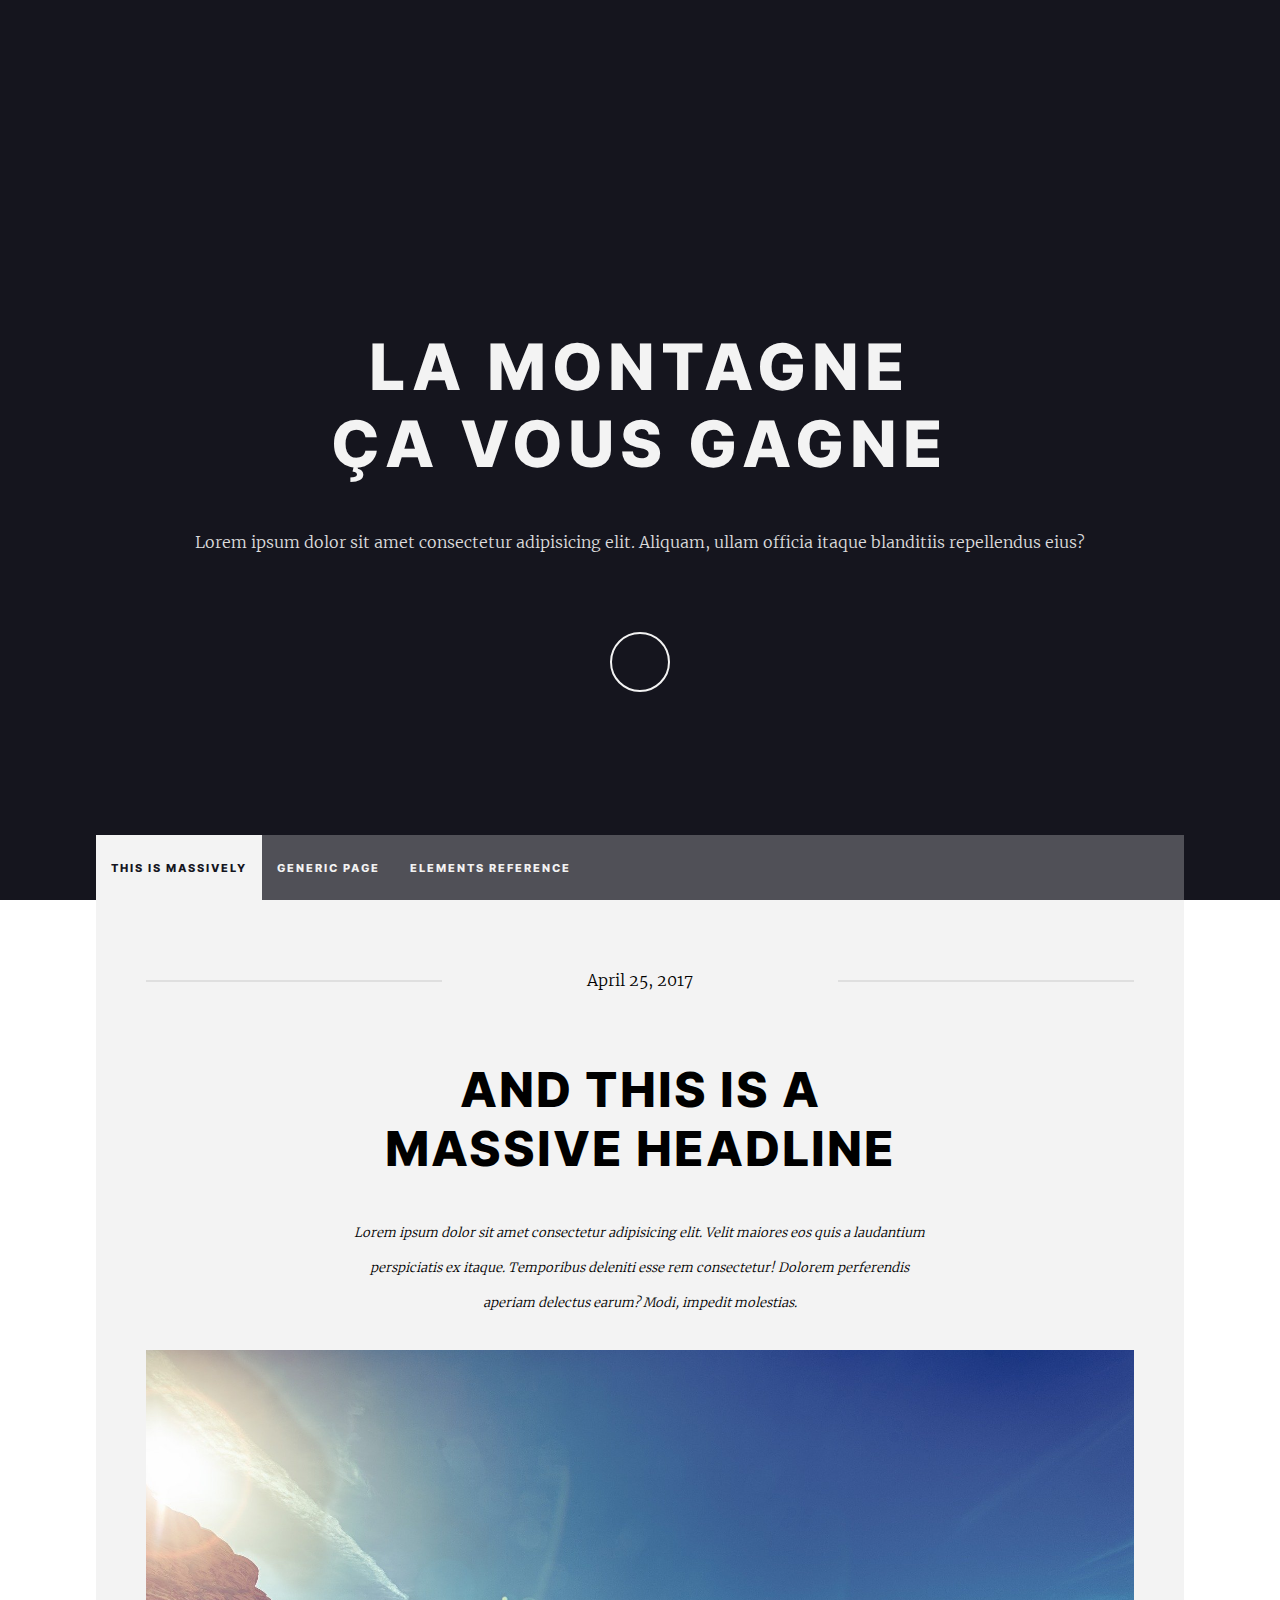
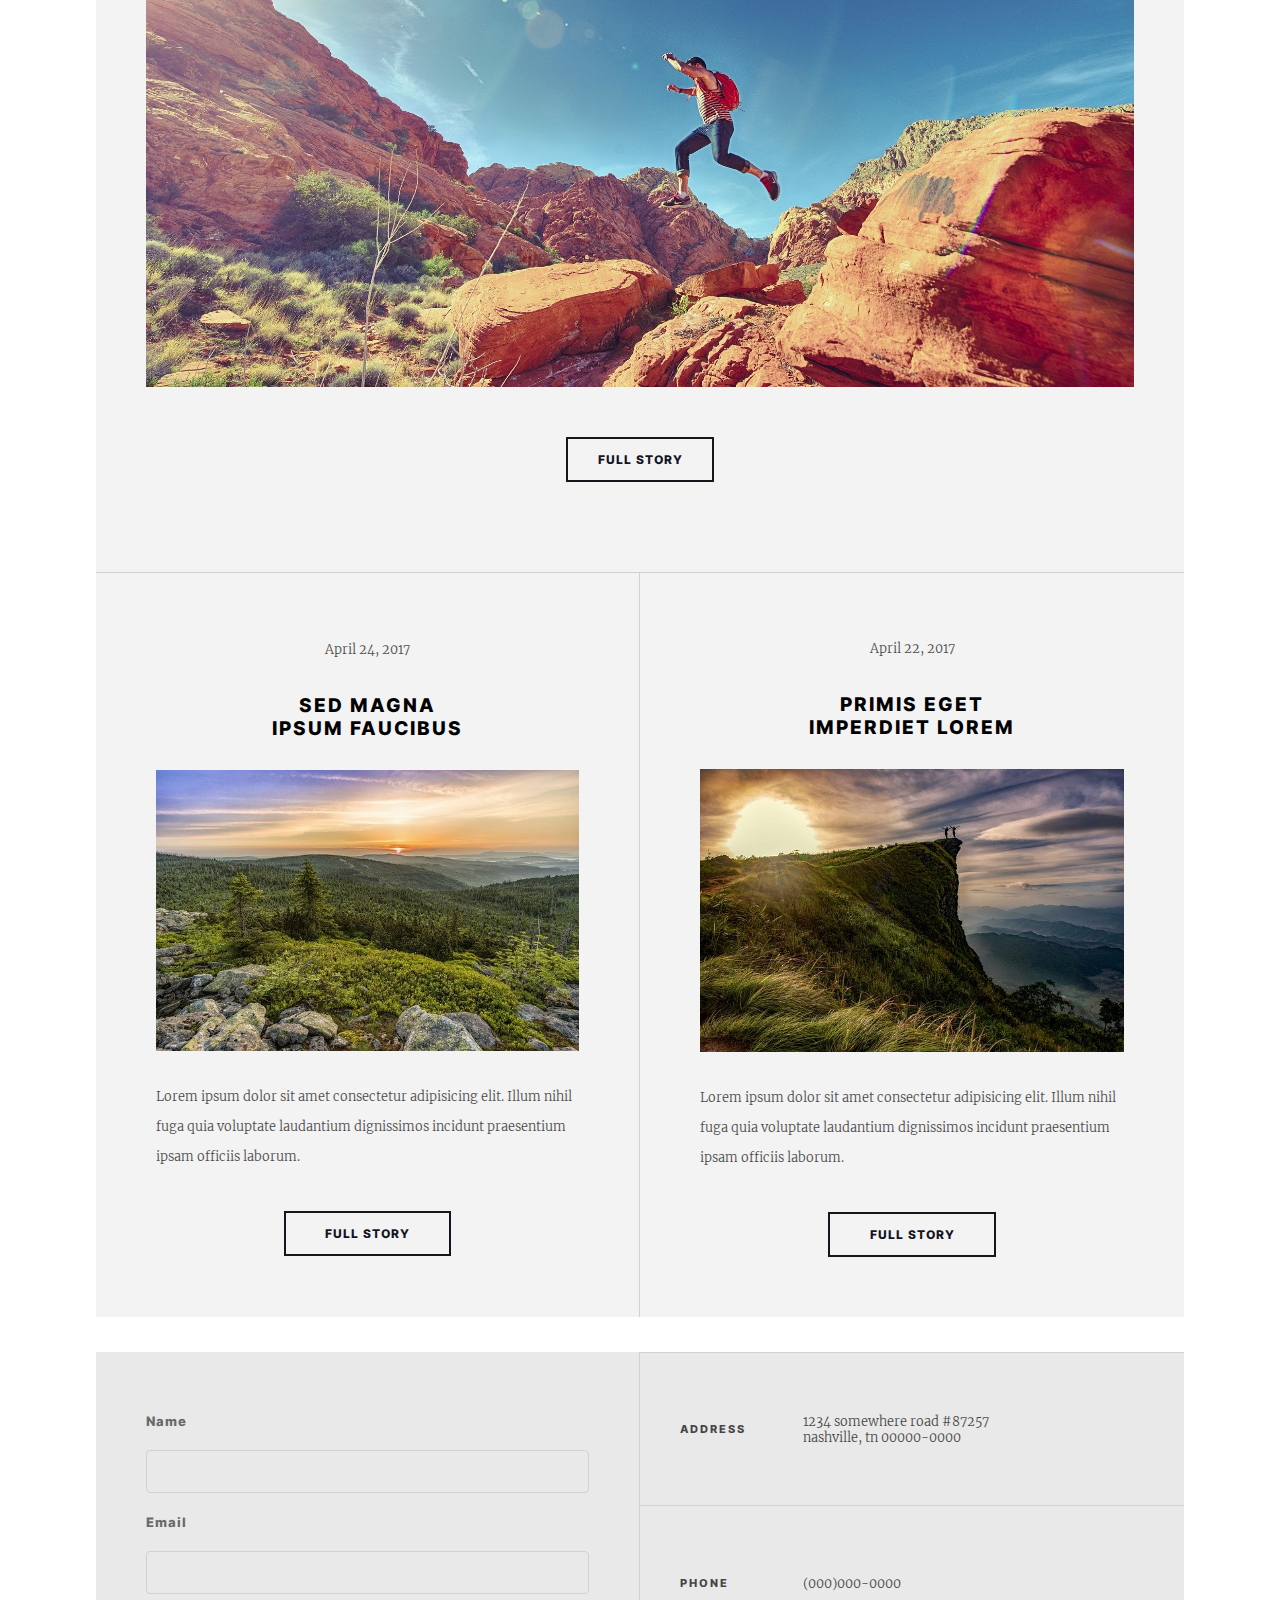
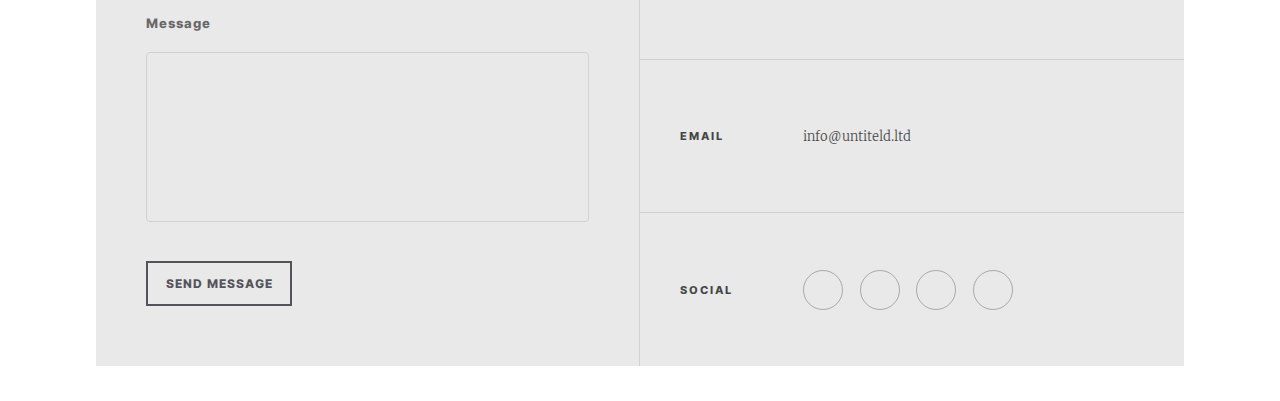
<file: index.html>
<!DOCTYPE html>
<html lang="en">
  <head>
    <meta charset="UTF-8" />
    <meta name="viewport" content="width=device-width, initial-scale=1.0" />
    <title>Integration La Montagne</title>
    <link rel="shortcut icon" href="./" />
    <link rel="stylesheet" href="./assets/styles/index.css" />
    <link
      rel="stylesheet"
      href="https://cdnjs.cloudflare.com/ajax/libs/font-awesome/6.5.2/css/all.min.css"
      integrity="sha512-SnH5WK+bZxgPHs44uWIX+LLJAJ9/2PkPKZ5QiAj6Ta86w+fsb2TkcmfRyVX3pBnMFcV7oQPJkl9QevSCWr3W6A=="
      crossorigin="anonymous"
      referrerpolicy="no-referrer"
    />
  </head> 
  <body>
    <header>
      <div class="header_img">
        <h1> la montagne <br> ça vous gagne </h1>
        <p>
        Lorem ipsum dolor sit amet consectetur adipisicing elit. Aliquam, ullam
        officia itaque blanditiis repellendus eius?
        </p>
        <span><a href="#main"><i class="fa-solid fa-arrow-down"></i></a></span>
      </div>
      </div>
      <nav>
      <ul ul class="ul_left">
        <li>this is massively</li>
        <li>generic page</li>
        <li>elements reference</li>
      </ul>
      <ul class="ul_right">
        <li><i class="fa-brands fa-twitter"></i></li>
        <li><i class="fa-brands fa-facebook-f"></i></li>
        <li><i class="fa-brands fa-instagram"></i></li>
        <li><i class="fa-brands fa-github"></i></li>
      </ul>
    </nav>
    </header>
    <main id="main">
      <section class="cont_1">
        <span>april 25, 2017</span>
        <h2>and this is a <br> massive headline</h2>
        <p>
          Lorem ipsum dolor sit amet consectetur adipisicing elit. Velit maiores eos quis a laudantium perspiciatis ex itaque. Temporibus deleniti esse rem consectetur! Dolorem perferendis aperiam delectus earum? Modi, impedit molestias.
        </p>
        <img src="./assets/img/pic01.jpg" alt="">
        <button class="button">full story</button>
      </section>
      <section class="cont_2">
        <div class="block_1">
          <p>April 24, 2017</p>
          <h3>sed magna <br> ipsum faucibus</h3>
          <img src="./assets/img/pic02.jpg" alt="">
          <p>Lorem ipsum dolor sit amet consectetur adipisicing elit. Illum nihil fuga quia voluptate laudantium dignissimos incidunt praesentium ipsam officiis laborum.</p>
          <button class="button">full story</button>
        </div>
        <div class="block_2">
          <p>April 22, 2017</p>
          <h3>primis eget <br> imperdiet lorem</h3>   
          <img src="./assets/img/pic03.jpg" alt="">
          <p>Lorem ipsum dolor sit amet consectetur adipisicing elit. Illum nihil fuga quia voluptate laudantium dignissimos incidunt praesentium ipsam officiis laborum.</p>
          <button class="button">full story</button>
        </div>
      </section>
    </main>
    <footer>
      <div class="infos-form">
        <form action="/action.php" method="post">
          <div class="form-grid">
            <div>
              <label for="name">Name</label
              ><input id="name" type="text" placeholder="" />
            </div>
            <div>
              <label for="name">Email</label
              ><input id="name" type="text" placeholder="" />
            </div>
            <div class="textarea">
              <label for="message">Message</label>
            <textarea id="message"></textarea>
            </div>
          </div>
          <input type="submit" class="button" value="Send Message" />
        </form>
      </div>
      <div class="infos-contact">
        <div>
          <h3>address</h3>
          <p>1234 somewhere road #87257 <br> nashville, tn 00000-0000</p>
        </div> 
        <div>
         <h3>phone</h3>
         <p>(000)000-0000</p>
        </div>
        <div>
         <h3>Email</h3>
          <p>info@untiteld.ltd</p>
        </div>
        <div>
          <h3>social</h3>
          <ul>
            <li><a href=""><i class="fa-brands fa-twitter"></i></a></li>
            <li><a href=""><i class="fa-brands fa-facebook-f"></i></a></li>
            <li><a href=""><i class="fa-brands fa-instagram"></i></a></li>
            <li><a href=""><i class="fa-brands fa-github"></i></a></li>
          </ul>
        </div>
      </div>
    </footer>
    <div class="mousemove_1"></div>
    <div class="mousemove_2"></div>
    <div class="mousemove_3"></div>
  </body>
</html>
</file>
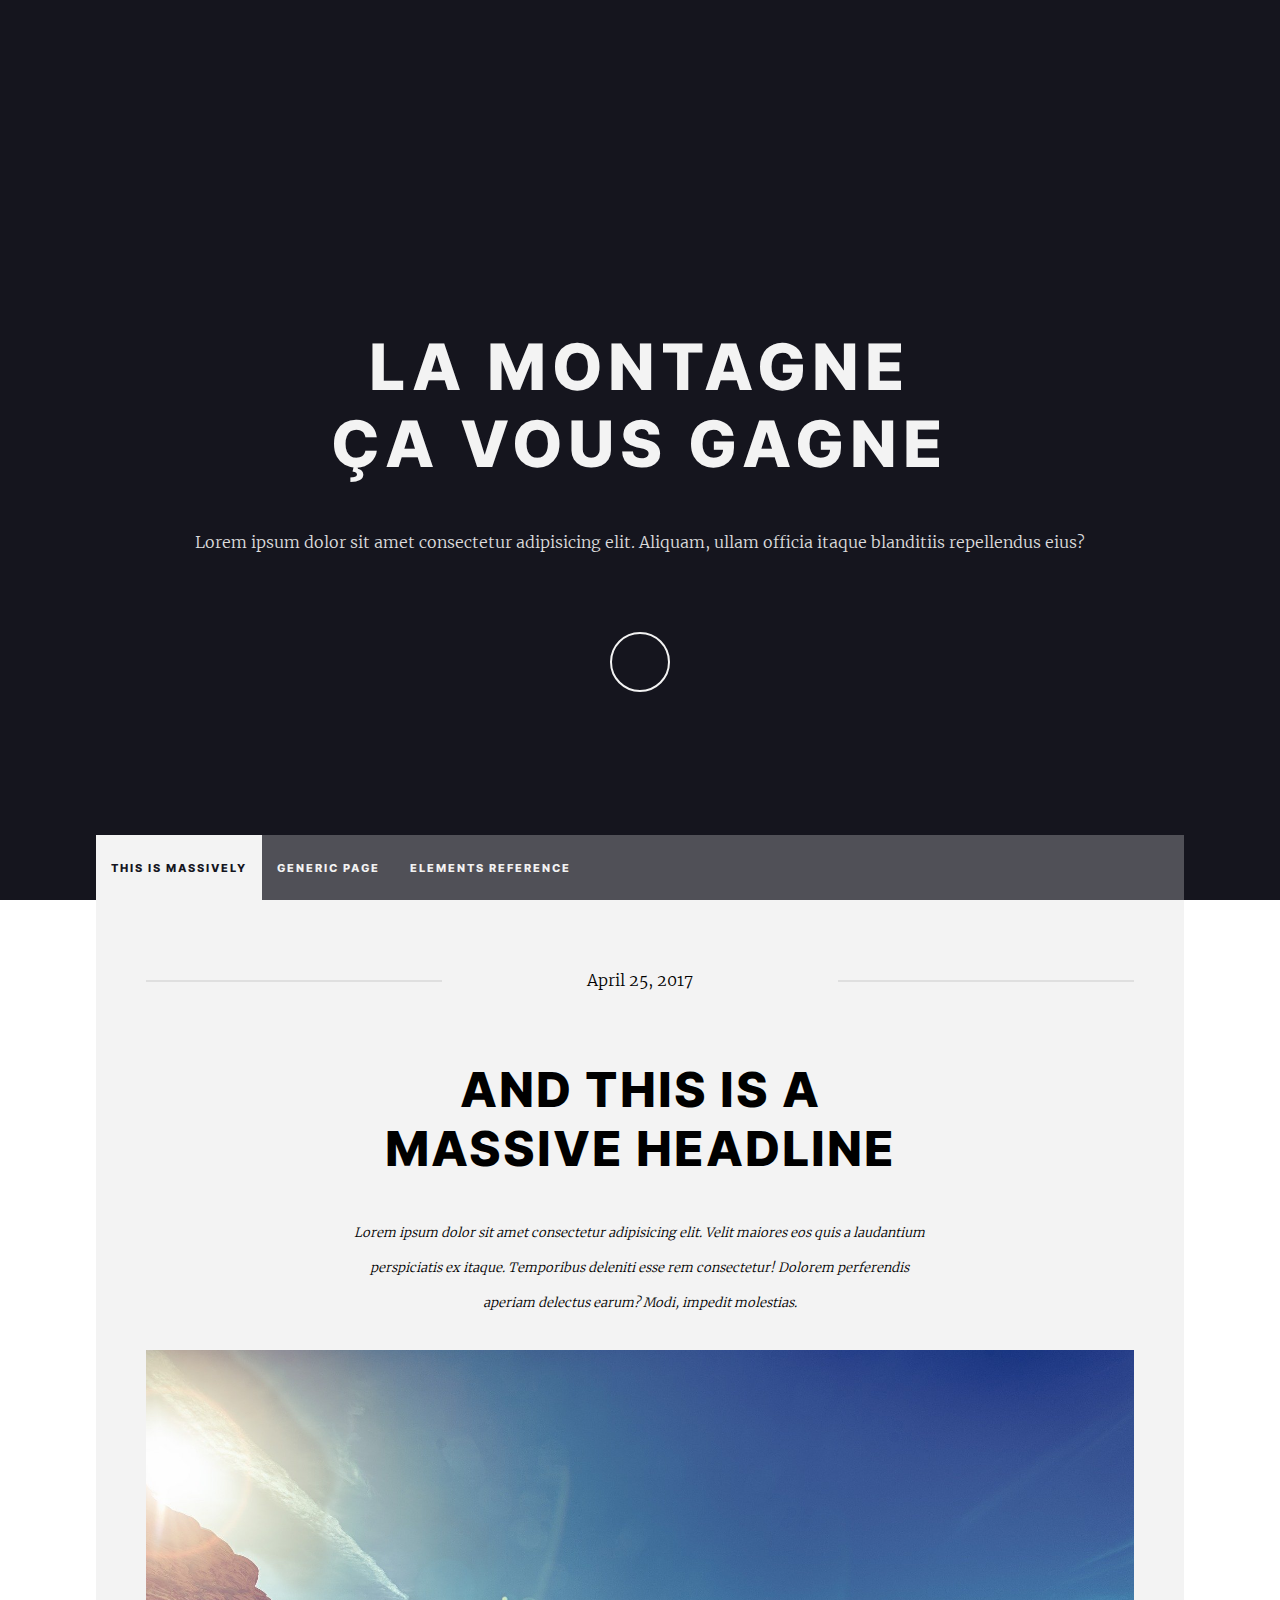
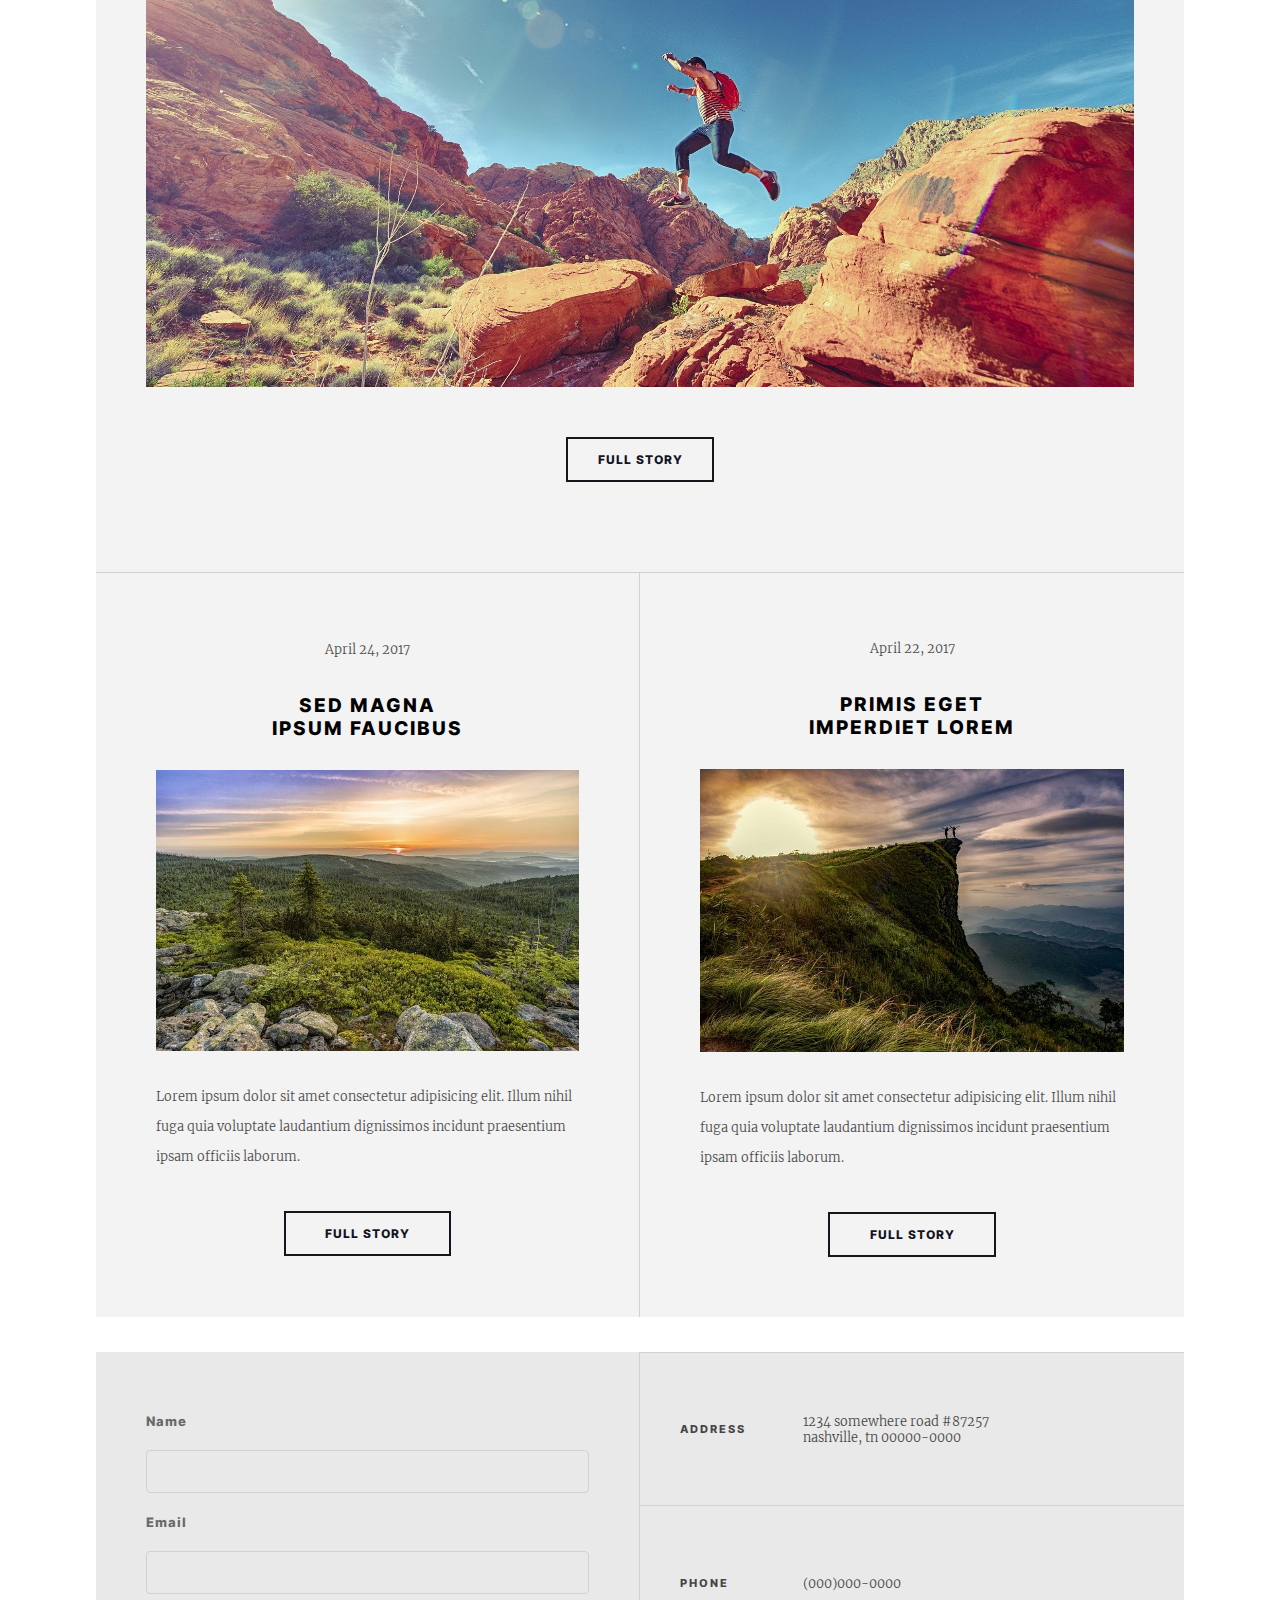
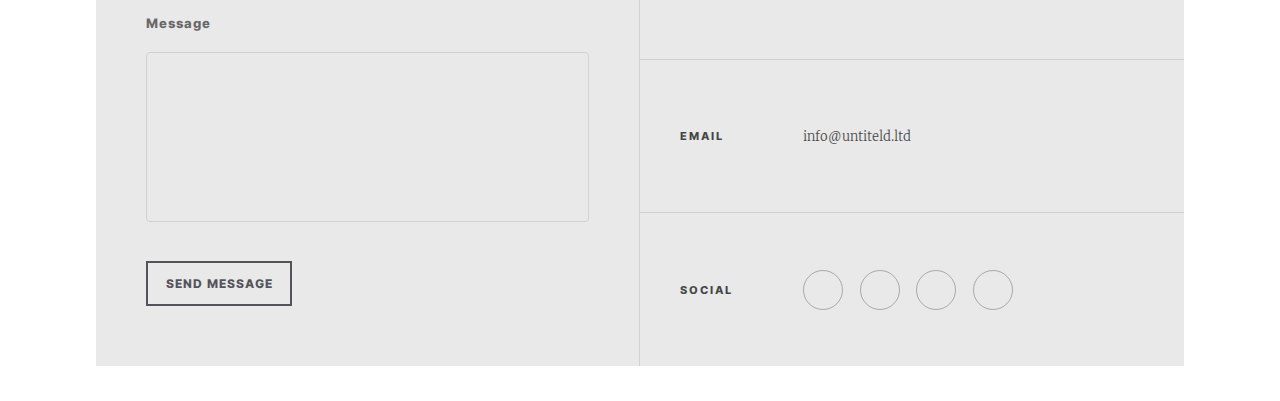
<file: La montagne/index.html>
<!DOCTYPE html>
<html lang="en">
  <head>
    <meta charset="UTF-8" />
    <meta name="viewport" content="width=device-width, initial-scale=1.0" />
    <title>Integration La Montagne</title>
    <link rel="shortcut icon" href="./" />
    <link rel="stylesheet" href="./assets/styles/index.css" />
    <link
      rel="stylesheet"
      href="https://cdnjs.cloudflare.com/ajax/libs/font-awesome/6.5.2/css/all.min.css"
      integrity="sha512-SnH5WK+bZxgPHs44uWIX+LLJAJ9/2PkPKZ5QiAj6Ta86w+fsb2TkcmfRyVX3pBnMFcV7oQPJkl9QevSCWr3W6A=="
      crossorigin="anonymous"
      referrerpolicy="no-referrer"
    />
  </head>
  <body>
    <header>
      <div class="header_img">
        <h1> la montagne <br> ça vous gagne </h1>
        <p>
        Lorem ipsum dolor sit amet consectetur adipisicing elit. Aliquam, ullam
        officia itaque blanditiis repellendus eius?
        </p>
        <span><a href="#main"><i class="fa-solid fa-arrow-down"></i></a></span>
      </div>
      </div>
      <nav>
      <ul ul class="ul_left">
        <li>this is massively</li>
        <li>generic page</li>
        <li>elements reference</li>
      </ul>
      <ul class="ul_right">
        <li><i class="fa-brands fa-twitter"></i></li>
        <li><i class="fa-brands fa-facebook-f"></i></li>
        <li><i class="fa-brands fa-instagram"></i></li>
        <li><i class="fa-brands fa-github"></i></li>
      </ul>
    </nav>
    </header>
    <main id="main">
      <section class="cont_1">
        <span>april 25, 2017</span>
        <h2>and this is a <br> massive headline</h2>
        <p>
          Lorem ipsum dolor sit amet consectetur adipisicing elit. Velit maiores eos quis a laudantium perspiciatis ex itaque. Temporibus deleniti esse rem consectetur! Dolorem perferendis aperiam delectus earum? Modi, impedit molestias.
        </p>
        <img src="./assets/img/pic01.jpg" alt="">
        <button class="button">full story</button>
      </section>
      <section class="cont_2">
        <div class="block_1">
          <p>April 24, 2017</p>
          <h3>sed magna <br> ipsum faucibus</h3>
          <img src="./assets/img/pic02.jpg" alt="">
          <p>Lorem ipsum dolor sit amet consectetur adipisicing elit. Illum nihil fuga quia voluptate laudantium dignissimos incidunt praesentium ipsam officiis laborum.</p>
          <button class="button">full story</button>
        </div>
        <div class="block_2">
          <p>April 22, 2017</p>
          <h3>primis eget <br> imperdiet lorem</h3>   
          <img src="./assets/img/pic03.jpg" alt="">
          <p>Lorem ipsum dolor sit amet consectetur adipisicing elit. Illum nihil fuga quia voluptate laudantium dignissimos incidunt praesentium ipsam officiis laborum.</p>
          <button class="button">full story</button>
        </div>
      </section>
    </main>
    <footer>
      <div class="infos-form">
        <form action="/action.php" method="post">
          <div class="form-grid">
            <div>
              <label for="name">Name</label
              ><input id="name" type="text" placeholder="" />
            </div>
            <div>
              <label for="name">Email</label
              ><input id="name" type="text" placeholder="" />
            </div>
            <div class="textarea">
              <label for="message">Message</label>
            <textarea id="message"></textarea>
            </div>
          </div>
          <input type="submit" class="button" value="Send Message" />
        </form>
      </div>
      <div class="infos-contact">
        <div>
          <h3>address</h3>
          <p>1234 somewhere road #87257 <br> nashville, tn 00000-0000</p>
        </div>
        <div>
         <h3>phone</h3>
         <p>(000)000-0000</p>
        </div>
        <div>
         <h3>Email</h3>
          <p>info@untiteld.ltd</p>
        </div>
        <div>
          <h3>social</h3>
          <ul>
            <li><a href=""><i class="fa-brands fa-twitter"></i></a></li>
            <li><a href=""><i class="fa-brands fa-facebook-f"></i></a></li>
            <li><a href=""><i class="fa-brands fa-instagram"></i></a></li>
            <li><a href=""><i class="fa-brands fa-github"></i></a></li>
          </ul>
        </div>
      </div>
    </footer>
  </body>
</html>
</file>
<file: assets/styles/index.css>
@font-face {
  font-family: "inter";
  src: url(../font/Inter-ExtraBold.ttf);
}
@font-face {
  font-family: "merrywheather";
  src: url(../font/Merriweather-Light.ttf);
}
* {
  list-style: none;
  margin: 0;
  padding: 0;
  text-decoration: none;
  -webkit-box-sizing: border-box;
          box-sizing: border-box;
}

body {
  background: url(../img/bg.jpg) fixed center/cover;
  font-family: merri, serif;
  max-width: 1300px;
  margin: 0 auto;
}
body::before {
  content: "";
  height: 100%;
  width: 100%;
  position: absolute;
  top: 0;
  left: 0;
  background: #15151e;
  -webkit-animation: animBefore 1.5s ease forwards;
          animation: animBefore 1.5s ease forwards;
  -webkit-animation-delay: 0.15s;
          animation-delay: 0.15s;
}
@-webkit-keyframes animBefore {
  to {
    opacity: 0;
  }
}
@keyframes animBefore {
  to {
    opacity: 0;
  }
}
body .button {
  background: none;
  font-family: "inter";
  color: #15151e;
  border: 2px solid #15151e;
  text-transform: uppercase;
  font-weight: bold;
  letter-spacing: 1px;
  font-size: 0.75rem;
  height: 45px;
  width: 15%;
  cursor: pointer;
  -webkit-transition: 0.3s ease-in-out;
  transition: 0.3s ease-in-out;
}
body .button:hover {
  -webkit-transform: scale(1.1);
          transform: scale(1.1);
}
@media screen and (max-width: 600px) {
  body .button {
    width: 30%;
  }
}

html {
  scroll-behavior: smooth;
}

header {
  min-height: 100vh;
  position: relative;
  font-family: "inter", Tahoma, Geneva, Verdana, sans-serif;
}
header .header_img {
  display: -webkit-box;
  display: -ms-flexbox;
  display: flex;
  -webkit-box-align: center;
      -ms-flex-align: center;
          align-items: center;
  -webkit-box-pack: center;
      -ms-flex-pack: center;
          justify-content: center;
  -webkit-box-orient: vertical;
  -webkit-box-direction: normal;
      -ms-flex-direction: column;
          flex-direction: column;
  min-height: 100vh;
  -webkit-transform: translateY(60px);
          transform: translateY(60px);
  -webkit-animation: headerAnim 2s forwards;
          animation: headerAnim 2s forwards;
}
@-webkit-keyframes headerAnim {
  to {
    -webkit-transform: translateY(0);
            transform: translateY(0);
    opacity: 1;
  }
}
@keyframes headerAnim {
  to {
    -webkit-transform: translateY(0);
            transform: translateY(0);
    opacity: 1;
  }
}
header h1 {
  color: #f3f3f3;
  text-transform: uppercase;
  letter-spacing: 6px;
  font-size: 4rem;
  text-align: center;
}
@media screen and (max-width: 750px) {
  header h1 {
    font-size: 2.3rem;
  }
}
header p {
  color: #f3f3f3;
  font-family: "merrywheather", Tahoma, Geneva, Verdana, sans-serif;
  opacity: 0.9;
  margin: 50px auto 80px;
  text-align: center;
}
@media screen and (max-width: 950px) {
  header p {
    font-size: 0.8rem;
  }
}
header span {
  border: 2px solid #f3f3f3;
  border-radius: 50px;
  height: 60px;
  width: 60px;
  display: -webkit-box;
  display: -ms-flexbox;
  display: flex;
  -webkit-box-align: center;
      -ms-flex-align: center;
          align-items: center;
  -webkit-box-pack: center;
      -ms-flex-pack: center;
          justify-content: center;
  -webkit-box-orient: vertical;
  -webkit-box-direction: normal;
      -ms-flex-direction: column;
          flex-direction: column;
}
header span a {
  color: #f3f3f3;
}
header nav {
  color: #f3f3f3;
  background: rgba(255, 255, 255, 0.253);
  position: absolute;
  bottom: 0;
  left: 7.5%;
  width: 85%;
  height: 65px;
  display: -webkit-box;
  display: -ms-flexbox;
  display: flex;
  -webkit-box-pack: justify;
      -ms-flex-pack: justify;
          justify-content: space-between;
  text-align: center;
}
header nav ul {
  display: -webkit-box;
  display: -ms-flexbox;
  display: flex;
  -webkit-box-align: center;
      -ms-flex-align: center;
          align-items: center;
}
header nav .ul_left:hover li:not(:hover) {
  background: none;
  color: #f3f3f3;
}
header nav .ul_left li {
  text-transform: uppercase;
  letter-spacing: 2px;
  font-family: "inter";
  padding: 0 15px;
  font-size: 0.7rem;
  letter-spacing: 2px;
  height: 100%;
  display: -webkit-box;
  display: -ms-flexbox;
  display: flex;
  -webkit-box-align: center;
      -ms-flex-align: center;
          align-items: center;
  -webkit-transition: 0.5s ease-in-out;
  transition: 0.5s ease-in-out;
  cursor: pointer;
}
header nav .ul_left li:first-child {
  background: #f3f3f3;
  color: #15151e;
}
header nav .ul_left li:hover {
  background: #f3f3f3;
  color: #15151e;
}
header nav .ul_right {
  width: 30%;
  display: -webkit-box;
  display: -ms-flexbox;
  display: flex;
  -ms-flex-pack: distribute;
      justify-content: space-around;
}
@media screen and (max-width: 720px) {
  header nav .ul_right {
    display: none;
  }
}
header nav .ul_right li {
  cursor: pointer;
  -webkit-transition: 0.5s ease-in-out;
  transition: 0.5s ease-in-out;
  font-size: 1.2rem;
}
header nav .ul_right li:hover {
  -webkit-transform: scale(1.4);
          transform: scale(1.4);
}

main {
  background: #f3f3f3;
  min-height: 180vh;
  max-width: 85%;
  margin: 0 auto 30px;
}
main .cont_1 {
  display: -webkit-box;
  display: -ms-flexbox;
  display: flex;
  display: flex;
  -webkit-box-align: center;
      -ms-flex-align: center;
          align-items: center;
  -webkit-box-pack: center;
      -ms-flex-pack: center;
          justify-content: center;
  -webkit-box-orient: vertical;
  -webkit-box-direction: normal;
      -ms-flex-direction: column;
          flex-direction: column;
  font-family: "merrywheather";
  margin: 0 50px;
}
main .cont_1 span {
  display: block;
  width: 100%;
  padding: 70px 0;
  font-weight: 50;
  text-transform: capitalize;
  position: relative;
  text-align: center;
}
main .cont_1 span::before {
  content: "";
  height: 2px;
  width: 30%;
  background: rgba(0, 0, 0, 0.0823529412);
  position: absolute;
  top: 50%;
  left: 0%;
}
@media screen and (max-width: 850px) {
  main .cont_1 span::before {
    width: 20%;
  }
}
main .cont_1 span::after {
  content: "";
  height: 2px;
  width: 30%;
  background: rgba(0, 0, 0, 0.0823529412);
  position: absolute;
  top: 50%;
  right: 0%;
}
@media screen and (max-width: 850px) {
  main .cont_1 span::after {
    width: 20%;
  }
}
main .cont_1 h2 {
  text-transform: uppercase;
  letter-spacing: 2px;
  font-family: "inter";
  font-size: 3rem;
  text-align: center;
  margin-bottom: 7px;
}
@media screen and (max-width: 650px) {
  main .cont_1 h2 {
    font-size: 1.5rem;
  }
}
@media screen and (max-width: 450px) {
  main .cont_1 h2 {
    font-size: 1rem;
  }
}
main .cont_1 p {
  width: 60%;
  margin: 30px auto;
  line-height: 35px;
  font-style: italic;
  font-size: 0.8rem;
  text-align: center;
}
main .cont_1 img {
  width: 100%;
}
main .cont_1 .button {
  margin: 50px 0 90px;
}
@media screen and (max-width: 800px) {
  main .cont_1 .button {
    width: 30%;
  }
}
@media screen and (max-width: 600px) {
  main .cont_1 .button {
    width: 35%;
  }
}
main .cont_2 {
  display: grid;
  grid-template-columns: 1fr 1fr;
  border-top: 1px solid #d1d1d1;
}
@media screen and (max-width: 750px) {
  main .cont_2 {
    display: block;
  }
}
main .cont_2 .block_1 {
  display: -webkit-box;
  display: -ms-flexbox;
  display: flex;
  -webkit-box-align: center;
      -ms-flex-align: center;
          align-items: center;
  -webkit-box-pack: center;
      -ms-flex-pack: center;
          justify-content: center;
  -webkit-box-orient: vertical;
  -webkit-box-direction: normal;
      -ms-flex-direction: column;
          flex-direction: column;
  border-right: 1px solid #d1d1d1;
  padding: 60px;
}
main .cont_2 .block_2 {
  display: -webkit-box;
  display: -ms-flexbox;
  display: flex;
  -webkit-box-align: center;
      -ms-flex-align: center;
          align-items: center;
  -webkit-box-pack: center;
      -ms-flex-pack: center;
          justify-content: center;
  -webkit-box-orient: vertical;
  -webkit-box-direction: normal;
      -ms-flex-direction: column;
          flex-direction: column;
  padding: 60px;
}
main .cont_2 img {
  width: 100%;
  margin-bottom: 30px;
}
main .cont_2 .button {
  margin-top: 40px;
  width: 39.5%;
}
@media screen and (max-width: 950px) {
  main .cont_2 .button {
    width: 51%;
  }
}
@media screen and (max-width: 750px) {
  main .cont_2 .button {
    width: 38%;
  }
}
main .cont_2 h3 {
  padding: 30px;
  text-align: center;
  text-transform: uppercase;
  letter-spacing: 2px;
  font-family: "inter";
}
main .cont_2 p {
  font-size: 0.8rem;
  line-height: 30px;
  font-family: "merrywheather";
  opacity: 0.7;
}

footer {
  background: #e9e9e9;
  margin-bottom: 1000px;
  max-width: 85%;
  margin: 35px auto;
  display: grid;
  grid-template-columns: 1fr 1fr;
}
@media screen and (max-width: 750px) {
  footer {
    display: block;
  }
}
footer .infos-form {
  padding: 60px 50px;
  border-right: 1px solid #d1d1d1;
}
footer .infos-form label {
  font-weight: 100;
  font-family: "inter";
  font-size: 0.8rem;
  letter-spacing: 1px;
  margin: 20px 0px;
  opacity: 0.55;
}
footer .infos-form input[type=text],
footer .infos-form textarea {
  width: 100%;
  margin: 20px auto;
  resize: none;
  border: 1px solid #d1d1d1;
  background: none;
  border-radius: 4px;
  padding: 13px;
}
@media screen and (max-width: 430px) {
  footer .infos-form input[type=text],
  footer .infos-form textarea {
    margin: 15px auto;
  }
}
footer .infos-form #message {
  height: 170px;
}
footer .infos-form input[type=text]:focus,
footer .infos-form textarea:focus {
  border: 1px solid #d1d1d1;
}
footer .infos-form .button {
  margin-top: 15px;
  width: 33%;
  opacity: 0.7;
}
@media screen and (max-width: 1150px) {
  footer .infos-form .button {
    width: 45%;
  }
}
@media screen and (max-width: 850px) {
  footer .infos-form .button {
    width: 60%;
  }
}
@media screen and (max-width: 750px) {
  footer .infos-form .button {
    width: 40%;
  }
}
footer .infos-contact {
  display: grid;
  grid-template-rows: repeat(4, 1fr);
}
footer .infos-contact div {
  min-height: 10vh;
  display: grid;
  grid-template-columns: 30% 70%;
  -webkit-box-align: center;
      -ms-flex-align: center;
          align-items: center;
  border-top: 1px solid #d1d1d1;
}
@media screen and (max-width: 850px) {
  footer .infos-contact div {
    grid-template-columns: 45% 55%;
  }
}
footer .infos-contact div h3 {
  padding-left: 40px;
  text-transform: uppercase;
  letter-spacing: 2px;
  font-family: "inter";
  font-size: 0.7rem;
  opacity: 0.7;
}
footer .infos-contact div p {
  font-family: "merrywheather";
  font-size: 0.8rem;
  opacity: 0.7;
}
@media screen and (max-width: 500px) {
  footer .infos-contact div p {
    font-size: 0.6rem;
  }
}
footer .infos-contact div ul {
  display: -webkit-box;
  display: -ms-flexbox;
  display: flex;
  -webkit-box-pack: justify;
      -ms-flex-pack: justify;
          justify-content: space-between;
  width: 55%;
}
footer .infos-contact div ul li {
  border: 1px solid rgba(0, 0, 0, 0.274);
  border-radius: 50px;
  width: 40px;
  height: 40px;
  display: -webkit-box;
  display: -ms-flexbox;
  display: flex;
  -webkit-box-align: center;
      -ms-flex-align: center;
          align-items: center;
  -webkit-box-pack: center;
      -ms-flex-pack: center;
          justify-content: center;
}
@media screen and (max-width: 900px) {
  footer .infos-contact div ul li {
    font-size: 0.6rem;
    width: 25px;
    height: 25px;
  }
}
@media screen and (max-width: 430px) {
  footer .infos-contact div ul li {
    font-size: 0.5rem;
    width: 20px;
    height: 20px;
  }
}
footer .infos-contact div ul li:hover {
  -webkit-transition: 0.5s ease-in-out;
  transition: 0.5s ease-in-out;
  -webkit-transform: scale(1.2);
          transform: scale(1.2);
}
footer .infos-contact div ul li a {
  color: #15151e;
}/*# sourceMappingURL=index.css.map */
</file>
<file: La montagne/assets/styles/index.css>
@font-face {
  font-family: "inter";
  src: url(../font/Inter-ExtraBold.ttf);
}
@font-face {
  font-family: "merrywheather";
  src: url(../font/Merriweather-Light.ttf);
}
* {
  list-style: none;
  margin: 0;
  padding: 0;
  text-decoration: none;
  -webkit-box-sizing: border-box;
          box-sizing: border-box;
}

body {
  background: url(../img/bg.jpg) fixed center/cover;
  font-family: merri, serif;
  max-width: 1300px;
  margin: 0 auto;
}
body::before {
  content: "";
  height: 100%;
  width: 100%;
  position: absolute;
  top: 0;
  left: 0;
  background: #15151e;
  -webkit-animation: animBefore 1.5s ease forwards;
          animation: animBefore 1.5s ease forwards;
  -webkit-animation-delay: 0.15s;
          animation-delay: 0.15s;
}
@-webkit-keyframes animBefore {
  to {
    opacity: 0;
  }
}
@keyframes animBefore {
  to {
    opacity: 0;
  }
}
body .button {
  background: none;
  font-family: "inter";
  color: #15151e;
  border: 2px solid #15151e;
  text-transform: uppercase;
  font-weight: bold;
  letter-spacing: 1px;
  font-size: 0.75rem;
  height: 45px;
  width: 15%;
  cursor: pointer;
  -webkit-transition: 0.3s ease-in-out;
  transition: 0.3s ease-in-out;
}
body .button:hover {
  -webkit-transform: scale(1.1);
          transform: scale(1.1);
}
@media screen and (max-width: 600px) {
  body .button {
    width: 30%;
  }
}

html {
  scroll-behavior: smooth;
}

header {
  min-height: 100vh;
  position: relative;
  font-family: "inter", Tahoma, Geneva, Verdana, sans-serif;
}
header .header_img {
  display: -webkit-box;
  display: -ms-flexbox;
  display: flex;
  -webkit-box-align: center;
      -ms-flex-align: center;
          align-items: center;
  -webkit-box-pack: center;
      -ms-flex-pack: center;
          justify-content: center;
  -webkit-box-orient: vertical;
  -webkit-box-direction: normal;
      -ms-flex-direction: column;
          flex-direction: column;
  min-height: 100vh;
  -webkit-transform: translateY(60px);
          transform: translateY(60px);
  -webkit-animation: headerAnim 2s forwards;
          animation: headerAnim 2s forwards;
}
@-webkit-keyframes headerAnim {
  to {
    -webkit-transform: translateY(0);
            transform: translateY(0);
    opacity: 1;
  }
}
@keyframes headerAnim {
  to {
    -webkit-transform: translateY(0);
            transform: translateY(0);
    opacity: 1;
  }
}
header h1 {
  color: #f3f3f3;
  text-transform: uppercase;
  letter-spacing: 6px;
  font-size: 4rem;
  text-align: center;
}
@media screen and (max-width: 750px) {
  header h1 {
    font-size: 2.3rem;
  }
}
header p {
  color: #f3f3f3;
  font-family: "merrywheather", Tahoma, Geneva, Verdana, sans-serif;
  opacity: 0.9;
  margin: 50px auto 80px;
  text-align: center;
}
@media screen and (max-width: 950px) {
  header p {
    font-size: 0.8rem;
  }
}
header span {
  border: 2px solid #f3f3f3;
  border-radius: 50px;
  height: 60px;
  width: 60px;
  display: -webkit-box;
  display: -ms-flexbox;
  display: flex;
  -webkit-box-align: center;
      -ms-flex-align: center;
          align-items: center;
  -webkit-box-pack: center;
      -ms-flex-pack: center;
          justify-content: center;
  -webkit-box-orient: vertical;
  -webkit-box-direction: normal;
      -ms-flex-direction: column;
          flex-direction: column;
}
header span a {
  color: #f3f3f3;
}
header nav {
  color: #f3f3f3;
  background: rgba(255, 255, 255, 0.253);
  position: absolute;
  bottom: 0;
  left: 7.5%;
  width: 85%;
  height: 65px;
  display: -webkit-box;
  display: -ms-flexbox;
  display: flex;
  -webkit-box-pack: justify;
      -ms-flex-pack: justify;
          justify-content: space-between;
  text-align: center;
}
header nav ul {
  display: -webkit-box;
  display: -ms-flexbox;
  display: flex;
  -webkit-box-align: center;
      -ms-flex-align: center;
          align-items: center;
}
header nav .ul_left:hover li:not(:hover) {
  background: none;
  color: #f3f3f3;
}
header nav .ul_left li {
  text-transform: uppercase;
  letter-spacing: 2px;
  font-family: "inter";
  padding: 0 15px;
  font-size: 0.7rem;
  letter-spacing: 2px;
  height: 100%;
  display: -webkit-box;
  display: -ms-flexbox;
  display: flex;
  -webkit-box-align: center;
      -ms-flex-align: center;
          align-items: center;
  -webkit-transition: 0.5s ease-in-out;
  transition: 0.5s ease-in-out;
  cursor: pointer;
}
header nav .ul_left li:first-child {
  background: #f3f3f3;
  color: #15151e;
}
header nav .ul_left li:hover {
  background: #f3f3f3;
  color: #15151e;
}
header nav .ul_right {
  width: 30%;
  display: -webkit-box;
  display: -ms-flexbox;
  display: flex;
  -ms-flex-pack: distribute;
      justify-content: space-around;
}
@media screen and (max-width: 720px) {
  header nav .ul_right {
    display: none;
  }
}
header nav .ul_right li {
  cursor: pointer;
  -webkit-transition: 0.5s ease-in-out;
  transition: 0.5s ease-in-out;
  font-size: 1.2rem;
}
header nav .ul_right li:hover {
  -webkit-transform: scale(1.4);
          transform: scale(1.4);
}

main {
  background: #f3f3f3;
  min-height: 180vh;
  max-width: 85%;
  margin: 0 auto 30px;
}
main .cont_1 {
  display: -webkit-box;
  display: -ms-flexbox;
  display: flex;
  display: flex;
  -webkit-box-align: center;
      -ms-flex-align: center;
          align-items: center;
  -webkit-box-pack: center;
      -ms-flex-pack: center;
          justify-content: center;
  -webkit-box-orient: vertical;
  -webkit-box-direction: normal;
      -ms-flex-direction: column;
          flex-direction: column;
  font-family: "merrywheather";
  margin: 0 50px;
}
main .cont_1 span {
  display: block;
  width: 100%;
  padding: 70px 0;
  font-weight: 50;
  text-transform: capitalize;
  position: relative;
  text-align: center;
}
main .cont_1 span::before {
  content: "";
  height: 2px;
  width: 30%;
  background: rgba(0, 0, 0, 0.0823529412);
  position: absolute;
  top: 50%;
  left: 0%;
}
@media screen and (max-width: 850px) {
  main .cont_1 span::before {
    width: 20%;
  }
}
main .cont_1 span::after {
  content: "";
  height: 2px;
  width: 30%;
  background: rgba(0, 0, 0, 0.0823529412);
  position: absolute;
  top: 50%;
  right: 0%;
}
@media screen and (max-width: 850px) {
  main .cont_1 span::after {
    width: 20%;
  }
}
main .cont_1 h2 {
  text-transform: uppercase;
  letter-spacing: 2px;
  font-family: "inter";
  font-size: 3rem;
  text-align: center;
  margin-bottom: 7px;
}
@media screen and (max-width: 650px) {
  main .cont_1 h2 {
    font-size: 1.5rem;
  }
}
@media screen and (max-width: 450px) {
  main .cont_1 h2 {
    font-size: 1rem;
  }
}
main .cont_1 p {
  width: 60%;
  margin: 30px auto;
  line-height: 35px;
  font-style: italic;
  font-size: 0.8rem;
  text-align: center;
}
main .cont_1 img {
  width: 100%;
}
main .cont_1 .button {
  margin: 50px 0 90px;
}
@media screen and (max-width: 800px) {
  main .cont_1 .button {
    width: 30%;
  }
}
@media screen and (max-width: 600px) {
  main .cont_1 .button {
    width: 35%;
  }
}
main .cont_2 {
  display: grid;
  grid-template-columns: 1fr 1fr;
  border-top: 1px solid #d1d1d1;
}
@media screen and (max-width: 750px) {
  main .cont_2 {
    display: block;
  }
}
main .cont_2 .block_1 {
  display: -webkit-box;
  display: -ms-flexbox;
  display: flex;
  -webkit-box-align: center;
      -ms-flex-align: center;
          align-items: center;
  -webkit-box-pack: center;
      -ms-flex-pack: center;
          justify-content: center;
  -webkit-box-orient: vertical;
  -webkit-box-direction: normal;
      -ms-flex-direction: column;
          flex-direction: column;
  border-right: 1px solid #d1d1d1;
  padding: 60px;
}
main .cont_2 .block_2 {
  display: -webkit-box;
  display: -ms-flexbox;
  display: flex;
  -webkit-box-align: center;
      -ms-flex-align: center;
          align-items: center;
  -webkit-box-pack: center;
      -ms-flex-pack: center;
          justify-content: center;
  -webkit-box-orient: vertical;
  -webkit-box-direction: normal;
      -ms-flex-direction: column;
          flex-direction: column;
  padding: 60px;
}
main .cont_2 img {
  width: 100%;
  margin-bottom: 30px;
}
main .cont_2 .button {
  margin-top: 40px;
  width: 39.5%;
}
@media screen and (max-width: 950px) {
  main .cont_2 .button {
    width: 51%;
  }
}
@media screen and (max-width: 750px) {
  main .cont_2 .button {
    width: 38%;
  }
}
main .cont_2 h3 {
  padding: 30px;
  text-align: center;
  text-transform: uppercase;
  letter-spacing: 2px;
  font-family: "inter";
}
main .cont_2 p {
  font-size: 0.8rem;
  line-height: 30px;
  font-family: "merrywheather";
  opacity: 0.7;
}

footer {
  background: #e9e9e9;
  margin-bottom: 1000px;
  max-width: 85%;
  margin: 35px auto;
  display: grid;
  grid-template-columns: 1fr 1fr;
}
@media screen and (max-width: 750px) {
  footer {
    display: block;
  }
}
footer .infos-form {
  padding: 60px 50px;
  border-right: 1px solid #d1d1d1;
}
footer .infos-form label {
  font-weight: 100;
  font-family: "inter";
  font-size: 0.8rem;
  letter-spacing: 1px;
  margin: 20px 0px;
  opacity: 0.55;
}
footer .infos-form input[type=text],
footer .infos-form textarea {
  width: 100%;
  margin: 20px auto;
  resize: none;
  border: 1px solid #d1d1d1;
  background: none;
  border-radius: 4px;
  padding: 13px;
}
@media screen and (max-width: 430px) {
  footer .infos-form input[type=text],
  footer .infos-form textarea {
    margin: 15px auto;
  }
}
footer .infos-form #message {
  height: 170px;
}
footer .infos-form input[type=text]:focus,
footer .infos-form textarea:focus {
  border: 1px solid #d1d1d1;
}
footer .infos-form .button {
  margin-top: 15px;
  width: 33%;
  opacity: 0.7;
}
@media screen and (max-width: 1150px) {
  footer .infos-form .button {
    width: 45%;
  }
}
@media screen and (max-width: 850px) {
  footer .infos-form .button {
    width: 60%;
  }
}
@media screen and (max-width: 750px) {
  footer .infos-form .button {
    width: 40%;
  }
}
footer .infos-contact {
  display: grid;
  grid-template-rows: repeat(4, 1fr);
}
footer .infos-contact div {
  min-height: 10vh;
  display: grid;
  grid-template-columns: 30% 70%;
  -webkit-box-align: center;
      -ms-flex-align: center;
          align-items: center;
  border-top: 1px solid #d1d1d1;
}
@media screen and (max-width: 850px) {
  footer .infos-contact div {
    grid-template-columns: 45% 55%;
  }
}
footer .infos-contact div h3 {
  padding-left: 40px;
  text-transform: uppercase;
  letter-spacing: 2px;
  font-family: "inter";
  font-size: 0.7rem;
  opacity: 0.7;
}
footer .infos-contact div p {
  font-family: "merrywheather";
  font-size: 0.8rem;
  opacity: 0.7;
}
@media screen and (max-width: 500px) {
  footer .infos-contact div p {
    font-size: 0.6rem;
  }
}
footer .infos-contact div ul {
  display: -webkit-box;
  display: -ms-flexbox;
  display: flex;
  -webkit-box-pack: justify;
      -ms-flex-pack: justify;
          justify-content: space-between;
  width: 55%;
}
footer .infos-contact div ul li {
  border: 1px solid rgba(0, 0, 0, 0.274);
  border-radius: 50px;
  width: 40px;
  height: 40px;
  display: -webkit-box;
  display: -ms-flexbox;
  display: flex;
  -webkit-box-align: center;
      -ms-flex-align: center;
          align-items: center;
  -webkit-box-pack: center;
      -ms-flex-pack: center;
          justify-content: center;
}
@media screen and (max-width: 900px) {
  footer .infos-contact div ul li {
    font-size: 0.6rem;
    width: 25px;
    height: 25px;
  }
}
@media screen and (max-width: 430px) {
  footer .infos-contact div ul li {
    font-size: 0.5rem;
    width: 20px;
    height: 20px;
  }
}
footer .infos-contact div ul li:hover {
  -webkit-transition: 0.5s ease-in-out;
  transition: 0.5s ease-in-out;
  -webkit-transform: scale(1.2);
          transform: scale(1.2);
}
footer .infos-contact div ul li a {
  color: #15151e;
}/*# sourceMappingURL=index.css.map */
</file>
